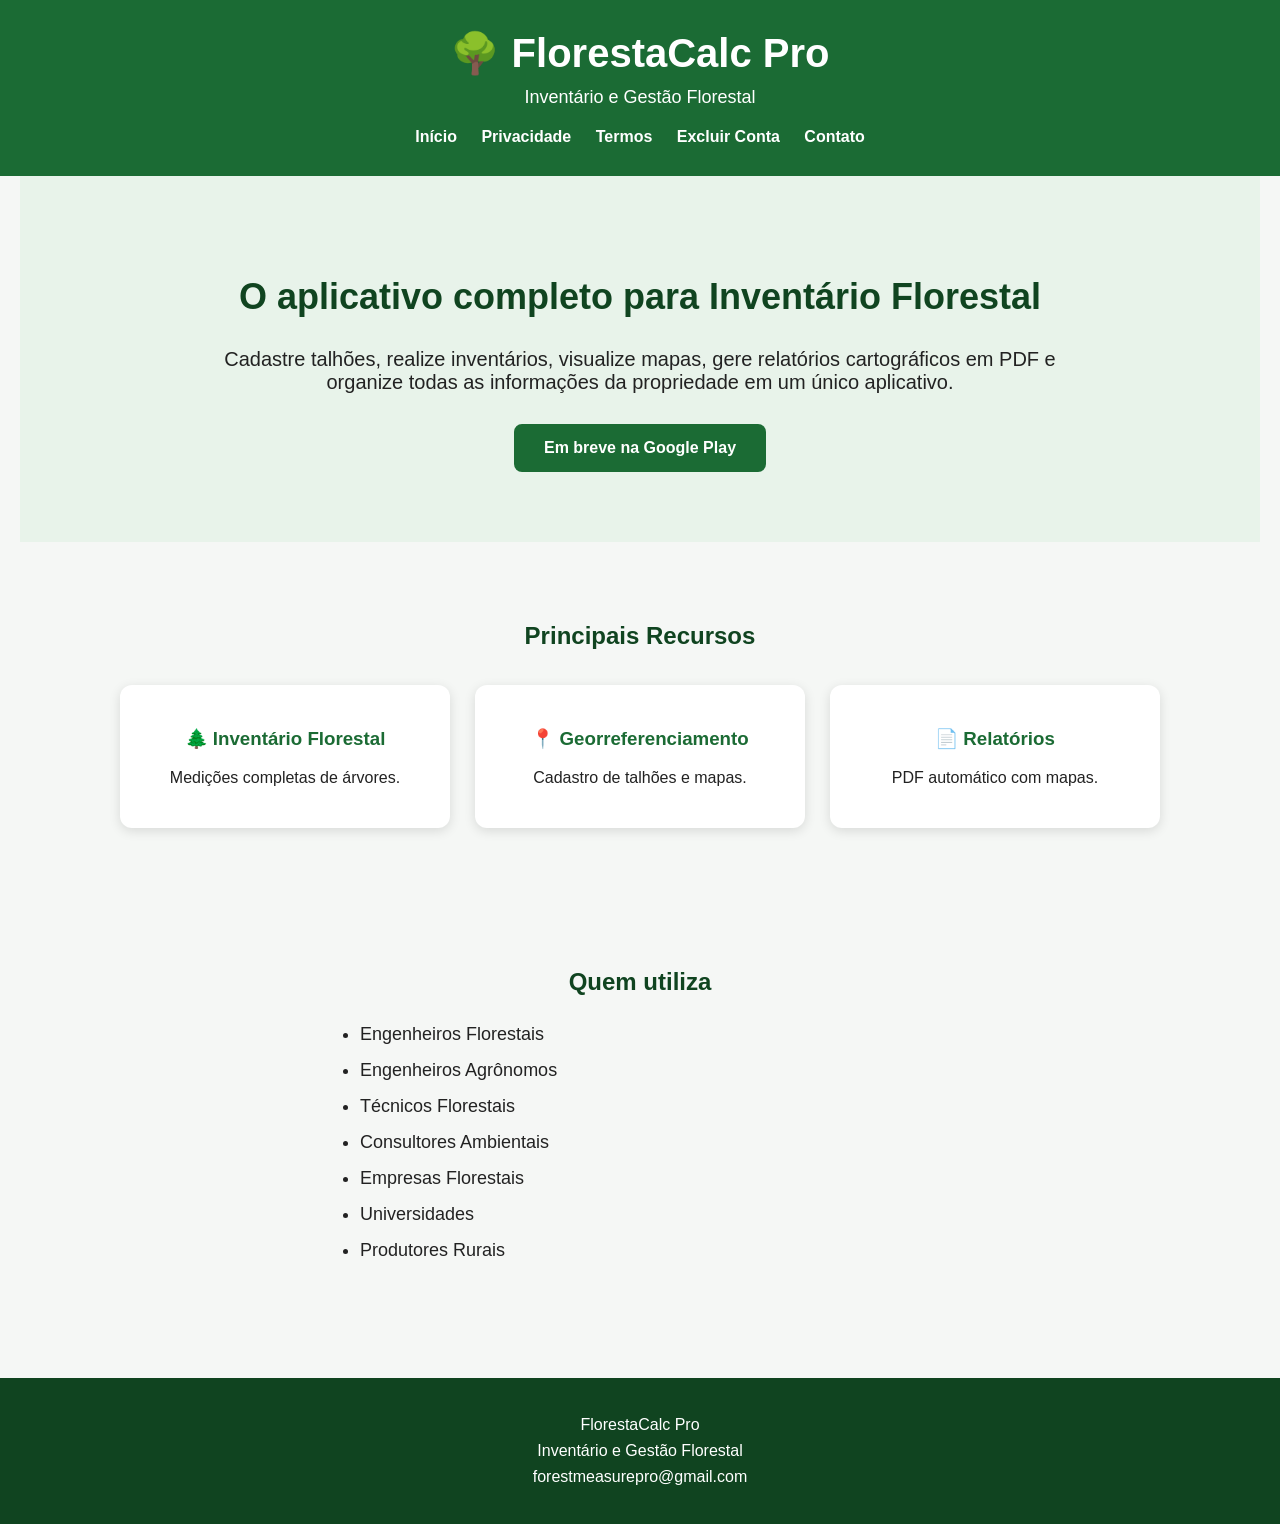
<file: index.html>
<!DOCTYPE html>
<html lang="pt-BR">

<head>
<meta charset="UTF-8">
<meta name="viewport" content="width=device-width, initial-scale=1.0">

<title>FlorestaCalc Pro</title>

<link rel="stylesheet" href="styles.css">

</head>

<body>

<header>

<h1>🌳 FlorestaCalc Pro</h1>

<p>Inventário e Gestão Florestal</p>

<nav>

<a href="index.html">Início</a>

<a href="privacidade.html">Privacidade</a>

<a href="termos.html">Termos</a>

<a href="exclusao.html">Excluir Conta</a>

<a href="contato.html">Contato</a>

</nav>

</header>

<section class="hero">

<h2>O aplicativo completo para Inventário Florestal</h2>

<p>

Cadastre talhões, realize inventários, visualize mapas,

gere relatórios cartográficos em PDF e organize todas as

informações da propriedade em um único aplicativo.

</p>

<a class="botao" href="#">Em breve na Google Play</a>

</section>

<section>

<h2>Principais Recursos</h2>

<div class="cards">

<div class="card">

<h3>🌲 Inventário Florestal</h3>

<p>Medições completas de árvores.</p>

</div>

<div class="card">

<h3>📍 Georreferenciamento</h3>

<p>Cadastro de talhões e mapas.</p>

</div>

<div class="card">

<h3>📄 Relatórios</h3>

<p>PDF automático com mapas.</p>

</div>

</div>

</section>

<section>

<h2>Quem utiliza</h2>

<ul>

<li>Engenheiros Florestais</li>

<li>Engenheiros Agrônomos</li>

<li>Técnicos Florestais</li>

<li>Consultores Ambientais</li>

<li>Empresas Florestais</li>

<li>Universidades</li>

<li>Produtores Rurais</li>

</ul>

</section>

<footer>

<p>

FlorestaCalc Pro

</p>

<p>

Inventário e Gestão Florestal

</p>

<p>

forestmeasurepro@gmail.com

</p>

</footer>

</body>

</html>
</file>
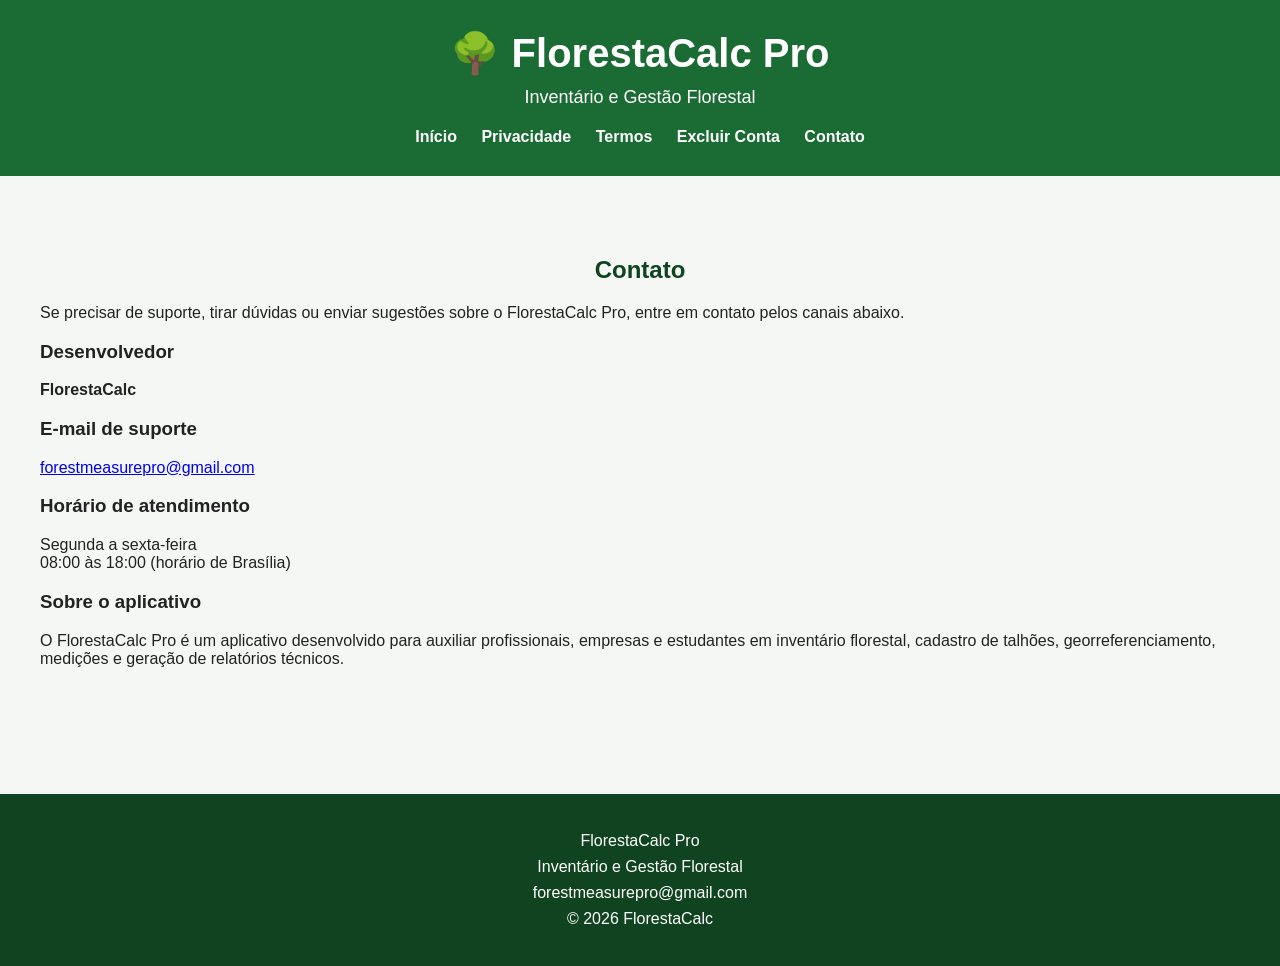
<file: contato.html>
<!DOCTYPE html>
<html lang="pt-BR">

<head>

<meta charset="UTF-8">

<meta name="viewport" content="width=device-width, initial-scale=1.0">

<title>Contato | FlorestaCalc Pro</title>

<link rel="stylesheet" href="styles.css">

</head>

<body>

<header>

<h1>🌳 FlorestaCalc Pro</h1>

<p>Inventário e Gestão Florestal</p>

<nav>

<a href="index.html">Início</a>

<a href="privacidade.html">Privacidade</a>

<a href="termos.html">Termos</a>

<a href="exclusao.html">Excluir Conta</a>

<a href="contato.html">Contato</a>

</nav>

</header>

<section>

<h2>Contato</h2>

<p>
Se precisar de suporte, tirar dúvidas ou enviar sugestões sobre o
FlorestaCalc Pro, entre em contato pelos canais abaixo.
</p>

<h3>Desenvolvedor</h3>

<p>
<strong>FlorestaCalc</strong>
</p>

<h3>E-mail de suporte</h3>

<p>
<a href="mailto:forestmeasurepro@gmail.com">
forestmeasurepro@gmail.com
</a>
</p>

<h3>Horário de atendimento</h3>

<p>
Segunda a sexta-feira<br>
08:00 às 18:00 (horário de Brasília)
</p>

<h3>Sobre o aplicativo</h3>

<p>
O FlorestaCalc Pro é um aplicativo desenvolvido para auxiliar profissionais,
empresas e estudantes em inventário florestal, cadastro de talhões,
georreferenciamento, medições e geração de relatórios técnicos.
</p>

</section>

<footer>

<p>FlorestaCalc Pro</p>

<p>Inventário e Gestão Florestal</p>

<p>forestmeasurepro@gmail.com</p>

<p>© 2026 FlorestaCalc</p>

</footer>

</body>

</html>
</file>
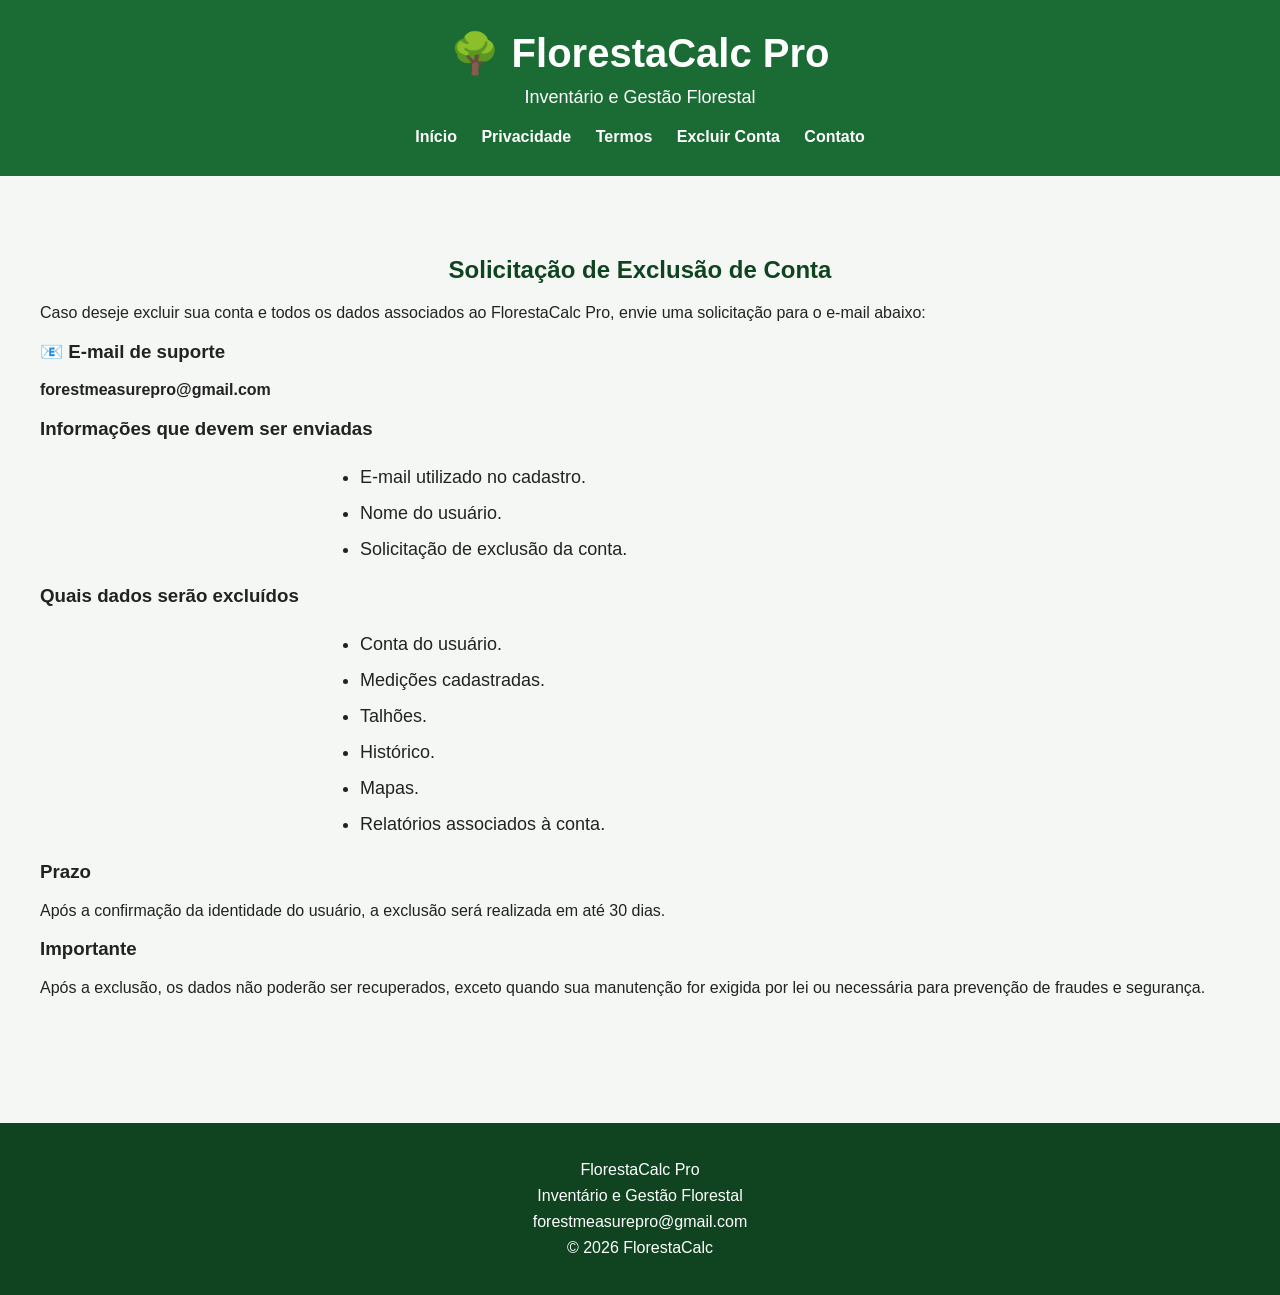
<file: exclusao.html>
<!DOCTYPE html>
<html lang="pt-BR">

<head>

<meta charset="UTF-8">

<meta name="viewport" content="width=device-width, initial-scale=1.0">

<title>Exclusão de Conta | FlorestaCalc Pro</title>

<link rel="stylesheet" href="styles.css">

</head>

<body>

<header>

<h1>🌳 FlorestaCalc Pro</h1>

<p>Inventário e Gestão Florestal</p>

<nav>

<a href="index.html">Início</a>

<a href="privacidade.html">Privacidade</a>

<a href="termos.html">Termos</a>

<a href="exclusao.html">Excluir Conta</a>

<a href="contato.html">Contato</a>

</nav>

</header>

<section>

<h2>Solicitação de Exclusão de Conta</h2>

<p>
Caso deseje excluir sua conta e todos os dados associados ao FlorestaCalc Pro,
envie uma solicitação para o e-mail abaixo:
</p>

<h3>📧 E-mail de suporte</h3>

<p>

<strong>forestmeasurepro@gmail.com</strong>

</p>

<h3>Informações que devem ser enviadas</h3>

<ul>

<li>E-mail utilizado no cadastro.</li>

<li>Nome do usuário.</li>

<li>Solicitação de exclusão da conta.</li>

</ul>

<h3>Quais dados serão excluídos</h3>

<ul>

<li>Conta do usuário.</li>

<li>Medições cadastradas.</li>

<li>Talhões.</li>

<li>Histórico.</li>

<li>Mapas.</li>

<li>Relatórios associados à conta.</li>

</ul>

<h3>Prazo</h3>

<p>
Após a confirmação da identidade do usuário, a exclusão será realizada em até 30 dias.
</p>

<h3>Importante</h3>

<p>
Após a exclusão, os dados não poderão ser recuperados, exceto quando sua manutenção for exigida por lei ou necessária para prevenção de fraudes e segurança.
</p>

</section>

<footer>

<p>FlorestaCalc Pro</p>

<p>Inventário e Gestão Florestal</p>

<p>forestmeasurepro@gmail.com</p>

<p>© 2026 FlorestaCalc</p>

</footer>

</body>

</html>
</file>
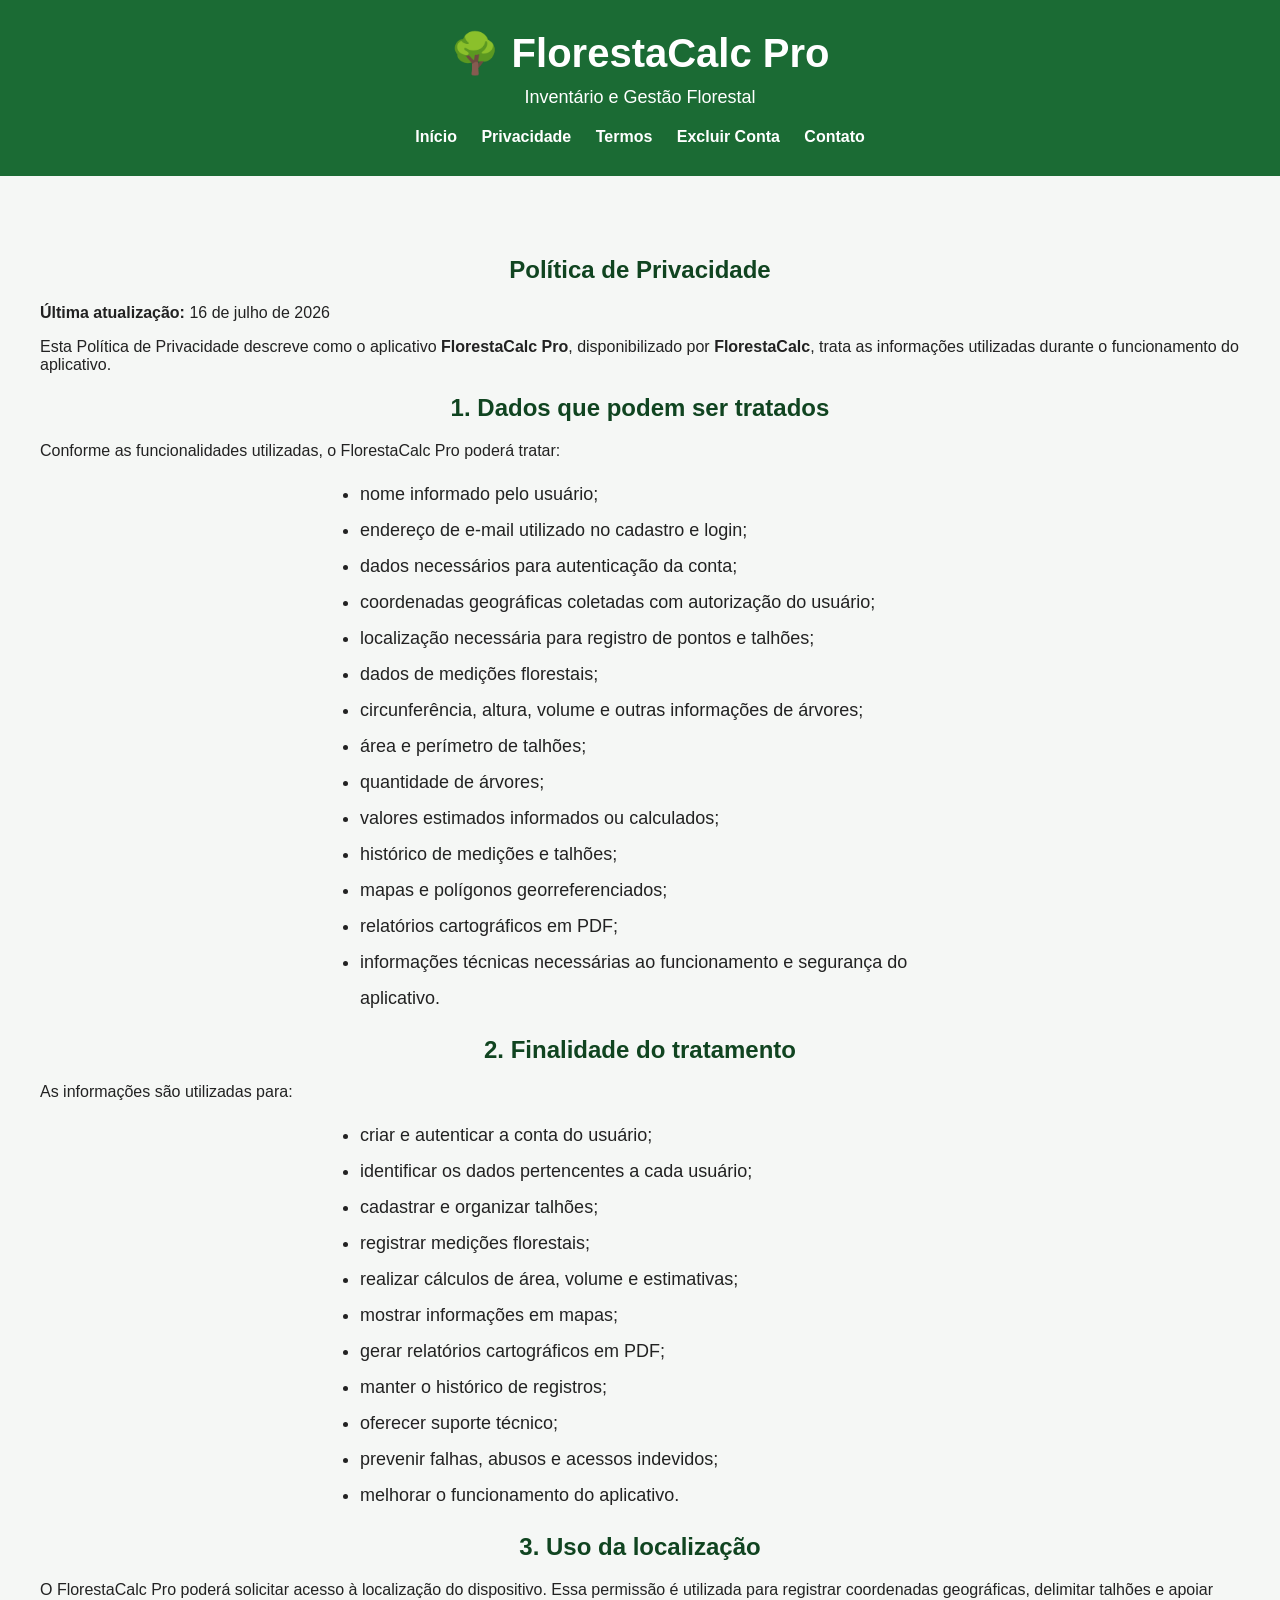
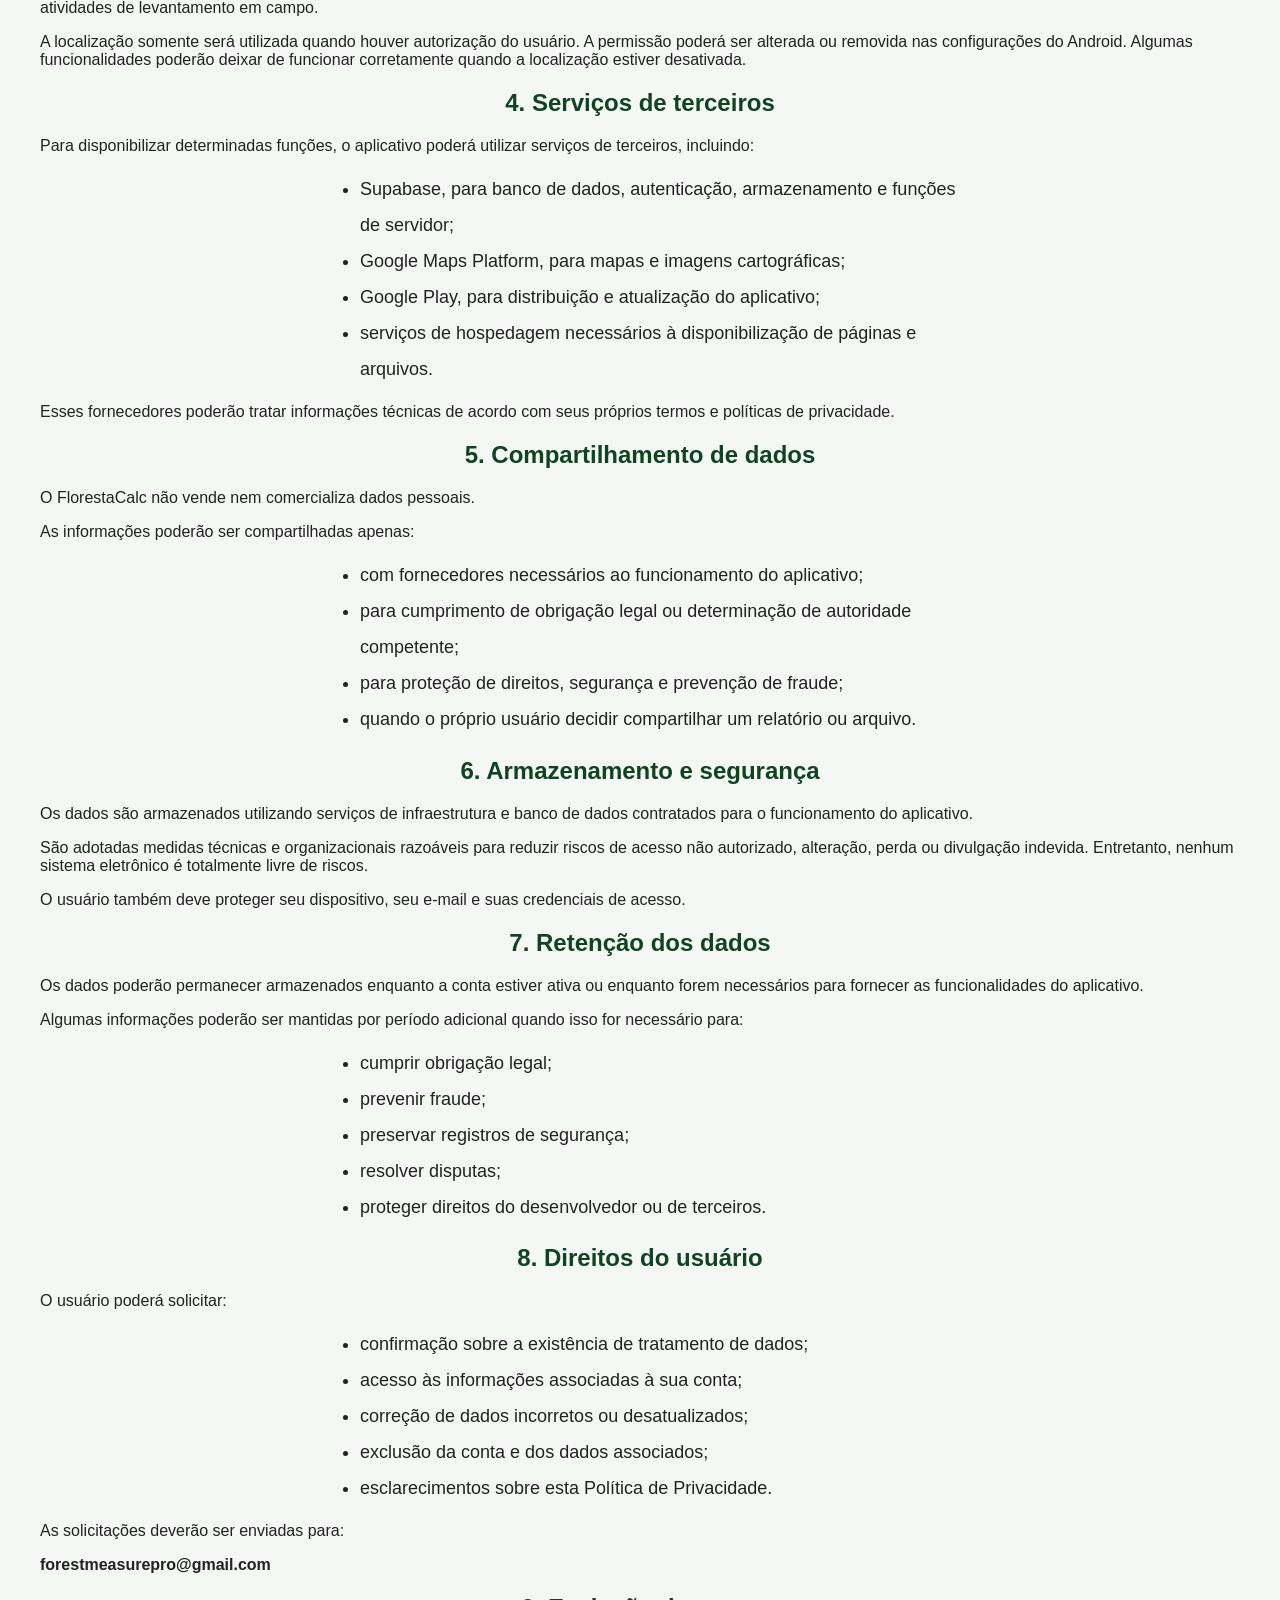
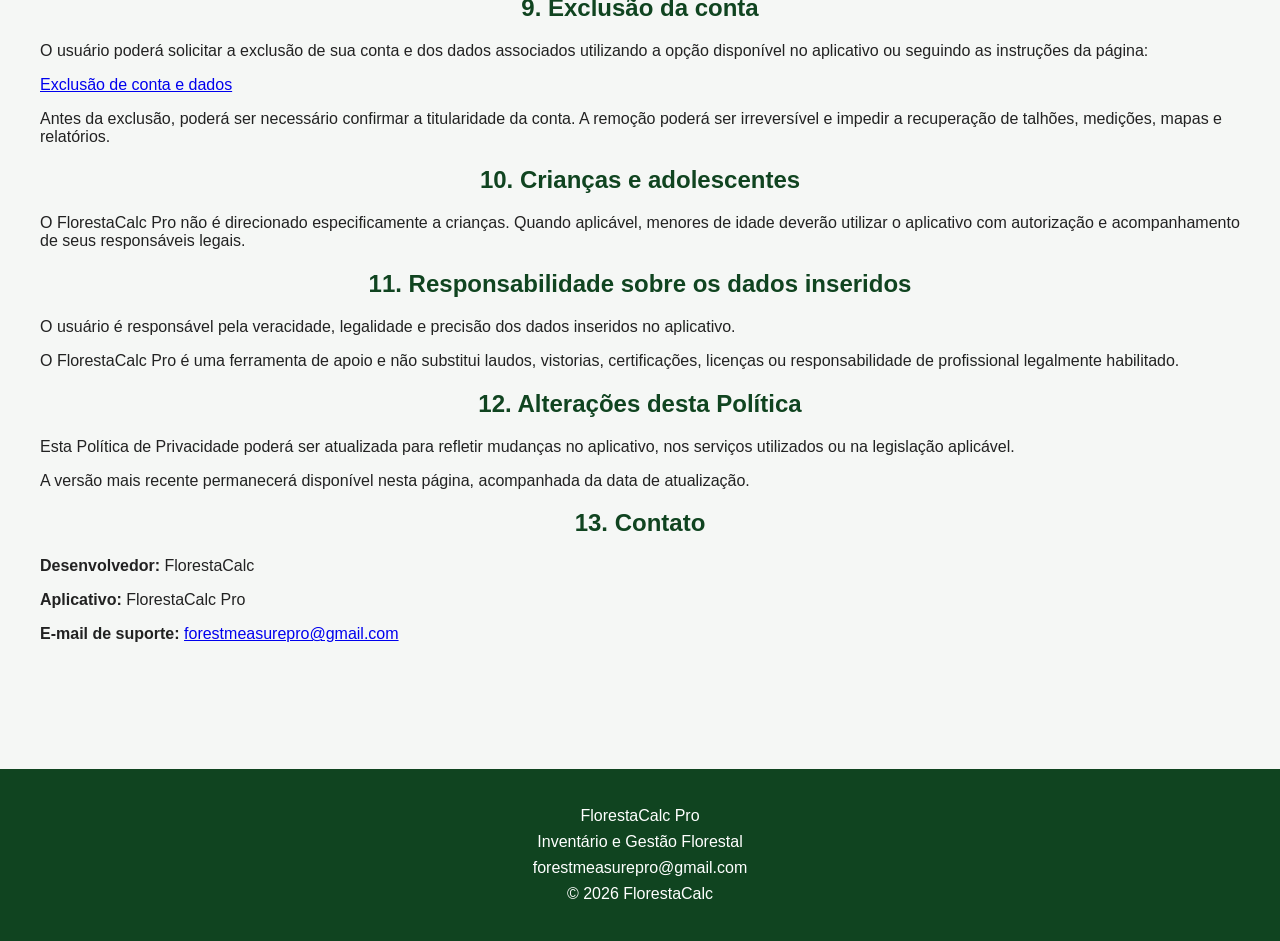
<file: privacidade.html>
<!DOCTYPE html>
<html lang="pt-BR">

<head>
<meta charset="UTF-8">
<meta name="viewport" content="width=device-width, initial-scale=1.0">

<title>Política de Privacidade | FlorestaCalc Pro</title>

<link rel="stylesheet" href="styles.css">

</head>

<body>

<header>

<h1>🌳 FlorestaCalc Pro</h1>

<p>Inventário e Gestão Florestal</p>

<nav>

<a href="index.html">Início</a>

<a href="privacidade.html">Privacidade</a>

<a href="termos.html">Termos</a>

<a href="exclusao.html">Excluir Conta</a>

<a href="contato.html">Contato</a>

</nav>

</header>

<section>

<h2>Política de Privacidade</h2>

<p>
<strong>Última atualização:</strong> 16 de julho de 2026
</p>

<p>
Esta Política de Privacidade descreve como o aplicativo
<strong>FlorestaCalc Pro</strong>, disponibilizado por
<strong>FlorestaCalc</strong>, trata as informações utilizadas durante
o funcionamento do aplicativo.
</p>

<h2>1. Dados que podem ser tratados</h2>

<p>
Conforme as funcionalidades utilizadas, o FlorestaCalc Pro poderá tratar:
</p>

<ul>

<li>nome informado pelo usuário;</li>

<li>endereço de e-mail utilizado no cadastro e login;</li>

<li>dados necessários para autenticação da conta;</li>

<li>coordenadas geográficas coletadas com autorização do usuário;</li>

<li>localização necessária para registro de pontos e talhões;</li>

<li>dados de medições florestais;</li>

<li>circunferência, altura, volume e outras informações de árvores;</li>

<li>área e perímetro de talhões;</li>

<li>quantidade de árvores;</li>

<li>valores estimados informados ou calculados;</li>

<li>histórico de medições e talhões;</li>

<li>mapas e polígonos georreferenciados;</li>

<li>relatórios cartográficos em PDF;</li>

<li>informações técnicas necessárias ao funcionamento e segurança do aplicativo.</li>

</ul>

<h2>2. Finalidade do tratamento</h2>

<p>
As informações são utilizadas para:
</p>

<ul>

<li>criar e autenticar a conta do usuário;</li>

<li>identificar os dados pertencentes a cada usuário;</li>

<li>cadastrar e organizar talhões;</li>

<li>registrar medições florestais;</li>

<li>realizar cálculos de área, volume e estimativas;</li>

<li>mostrar informações em mapas;</li>

<li>gerar relatórios cartográficos em PDF;</li>

<li>manter o histórico de registros;</li>

<li>oferecer suporte técnico;</li>

<li>prevenir falhas, abusos e acessos indevidos;</li>

<li>melhorar o funcionamento do aplicativo.</li>

</ul>

<h2>3. Uso da localização</h2>

<p>
O FlorestaCalc Pro poderá solicitar acesso à localização do dispositivo.
Essa permissão é utilizada para registrar coordenadas geográficas,
delimitar talhões e apoiar atividades de levantamento em campo.
</p>

<p>
A localização somente será utilizada quando houver autorização do usuário.
A permissão poderá ser alterada ou removida nas configurações do Android.
Algumas funcionalidades poderão deixar de funcionar corretamente quando
a localização estiver desativada.
</p>

<h2>4. Serviços de terceiros</h2>

<p>
Para disponibilizar determinadas funções, o aplicativo poderá utilizar
serviços de terceiros, incluindo:
</p>

<ul>

<li>Supabase, para banco de dados, autenticação, armazenamento e funções de servidor;</li>

<li>Google Maps Platform, para mapas e imagens cartográficas;</li>

<li>Google Play, para distribuição e atualização do aplicativo;</li>

<li>serviços de hospedagem necessários à disponibilização de páginas e arquivos.</li>

</ul>

<p>
Esses fornecedores poderão tratar informações técnicas de acordo com seus
próprios termos e políticas de privacidade.
</p>

<h2>5. Compartilhamento de dados</h2>

<p>
O FlorestaCalc não vende nem comercializa dados pessoais.
</p>

<p>
As informações poderão ser compartilhadas apenas:
</p>

<ul>

<li>com fornecedores necessários ao funcionamento do aplicativo;</li>

<li>para cumprimento de obrigação legal ou determinação de autoridade competente;</li>

<li>para proteção de direitos, segurança e prevenção de fraude;</li>

<li>quando o próprio usuário decidir compartilhar um relatório ou arquivo.</li>

</ul>

<h2>6. Armazenamento e segurança</h2>

<p>
Os dados são armazenados utilizando serviços de infraestrutura e banco de
dados contratados para o funcionamento do aplicativo.
</p>

<p>
São adotadas medidas técnicas e organizacionais razoáveis para reduzir
riscos de acesso não autorizado, alteração, perda ou divulgação indevida.
Entretanto, nenhum sistema eletrônico é totalmente livre de riscos.
</p>

<p>
O usuário também deve proteger seu dispositivo, seu e-mail e suas
credenciais de acesso.
</p>

<h2>7. Retenção dos dados</h2>

<p>
Os dados poderão permanecer armazenados enquanto a conta estiver ativa ou
enquanto forem necessários para fornecer as funcionalidades do aplicativo.
</p>

<p>
Algumas informações poderão ser mantidas por período adicional quando isso
for necessário para:
</p>

<ul>

<li>cumprir obrigação legal;</li>

<li>prevenir fraude;</li>

<li>preservar registros de segurança;</li>

<li>resolver disputas;</li>

<li>proteger direitos do desenvolvedor ou de terceiros.</li>

</ul>

<h2>8. Direitos do usuário</h2>

<p>
O usuário poderá solicitar:
</p>

<ul>

<li>confirmação sobre a existência de tratamento de dados;</li>

<li>acesso às informações associadas à sua conta;</li>

<li>correção de dados incorretos ou desatualizados;</li>

<li>exclusão da conta e dos dados associados;</li>

<li>esclarecimentos sobre esta Política de Privacidade.</li>

</ul>

<p>
As solicitações deverão ser enviadas para:
</p>

<p>
<strong>forestmeasurepro@gmail.com</strong>
</p>

<h2>9. Exclusão da conta</h2>

<p>
O usuário poderá solicitar a exclusão de sua conta e dos dados associados
utilizando a opção disponível no aplicativo ou seguindo as instruções da
página:
</p>

<p>

<a href="exclusao.html">
Exclusão de conta e dados
</a>

</p>

<p>
Antes da exclusão, poderá ser necessário confirmar a titularidade da conta.
A remoção poderá ser irreversível e impedir a recuperação de talhões,
medições, mapas e relatórios.
</p>

<h2>10. Crianças e adolescentes</h2>

<p>
O FlorestaCalc Pro não é direcionado especificamente a crianças.
Quando aplicável, menores de idade deverão utilizar o aplicativo com
autorização e acompanhamento de seus responsáveis legais.
</p>

<h2>11. Responsabilidade sobre os dados inseridos</h2>

<p>
O usuário é responsável pela veracidade, legalidade e precisão dos dados
inseridos no aplicativo.
</p>

<p>
O FlorestaCalc Pro é uma ferramenta de apoio e não substitui laudos,
vistorias, certificações, licenças ou responsabilidade de profissional
legalmente habilitado.
</p>

<h2>12. Alterações desta Política</h2>

<p>
Esta Política de Privacidade poderá ser atualizada para refletir mudanças
no aplicativo, nos serviços utilizados ou na legislação aplicável.
</p>

<p>
A versão mais recente permanecerá disponível nesta página, acompanhada da
data de atualização.
</p>

<h2>13. Contato</h2>

<p>
<strong>Desenvolvedor:</strong> FlorestaCalc
</p>

<p>
<strong>Aplicativo:</strong> FlorestaCalc Pro
</p>

<p>
<strong>E-mail de suporte:</strong>
<a href="mailto:forestmeasurepro@gmail.com">
forestmeasurepro@gmail.com
</a>
</p>

</section>

<footer>

<p>FlorestaCalc Pro</p>

<p>Inventário e Gestão Florestal</p>

<p>forestmeasurepro@gmail.com</p>

<p>© 2026 FlorestaCalc</p>

</footer>

</body>

</html>
</file>
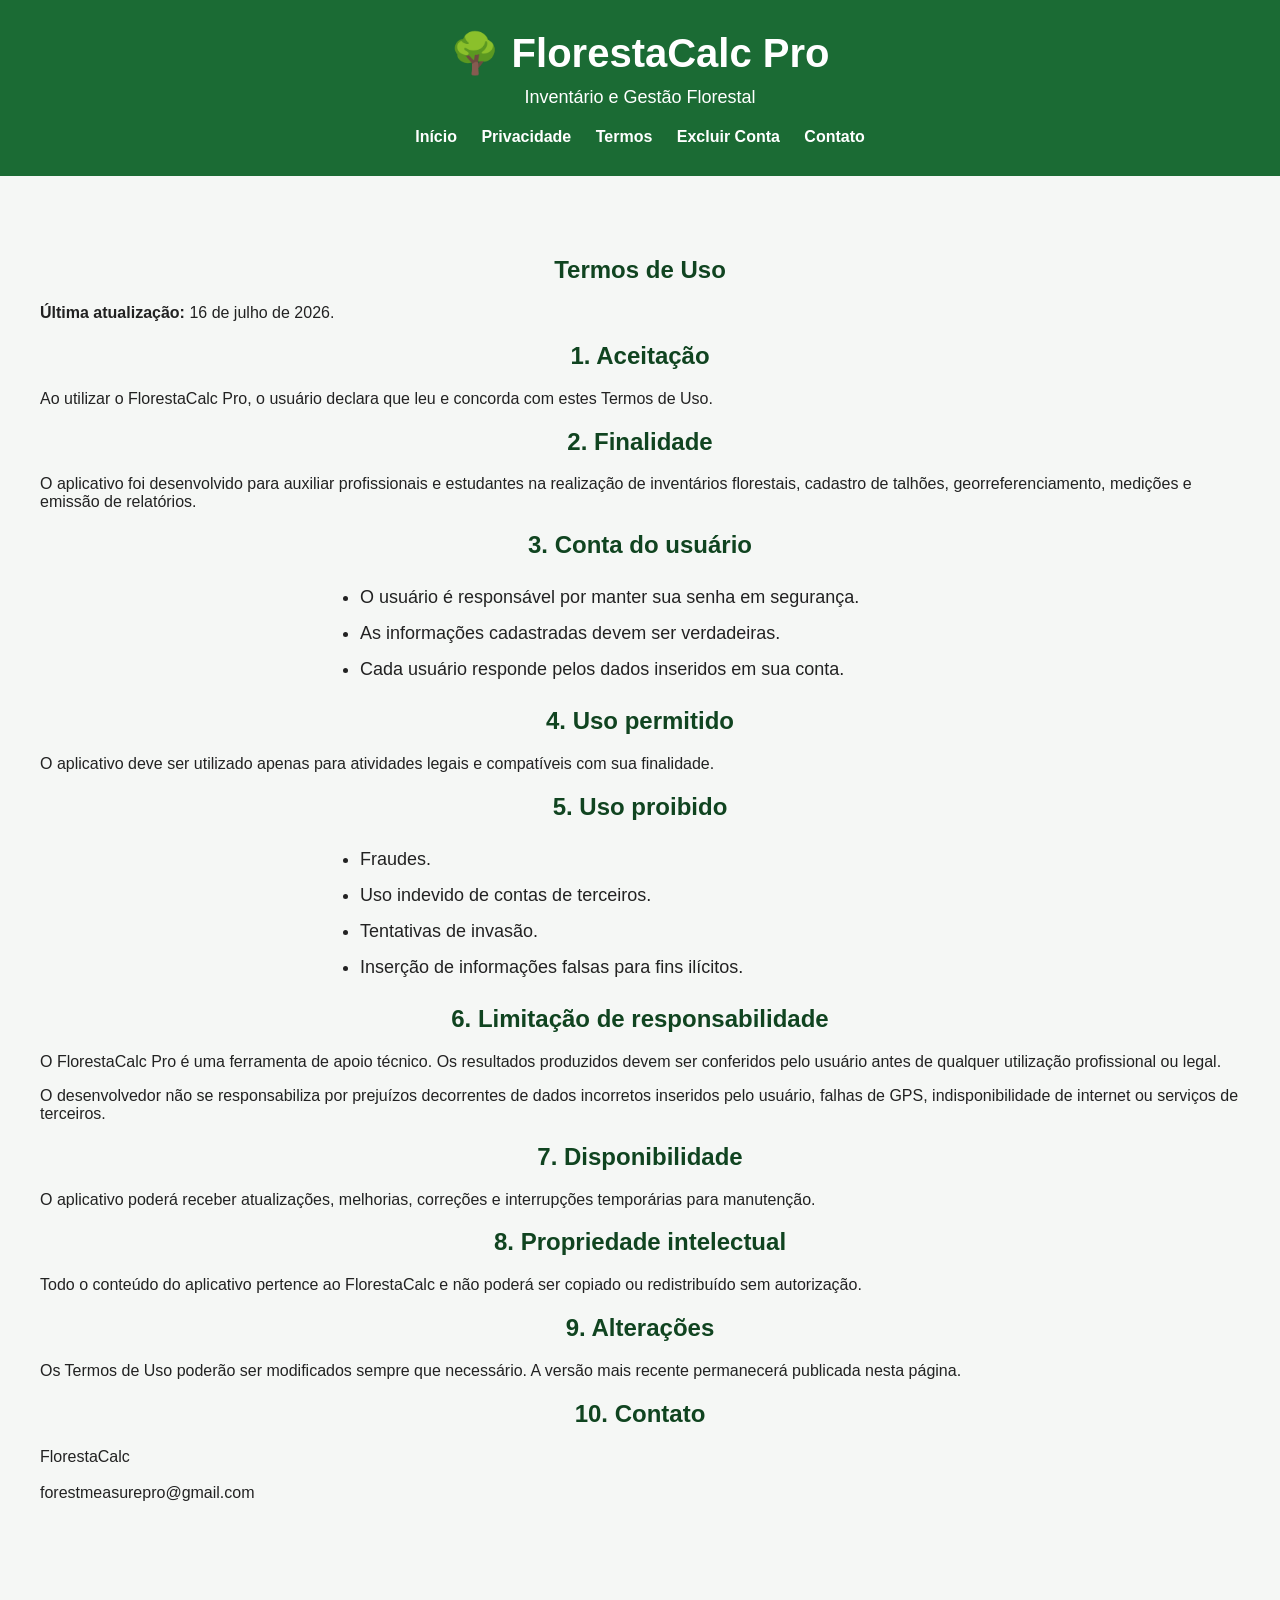
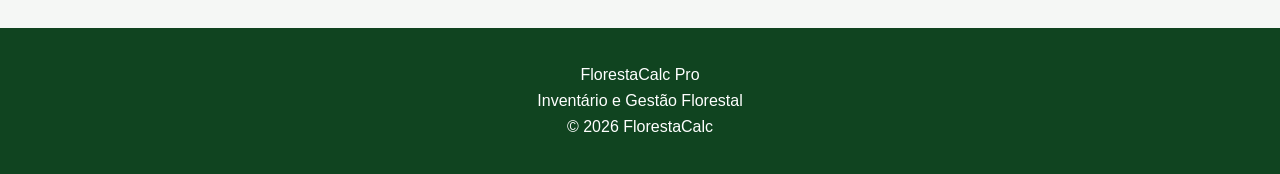
<file: termos.html>
<!DOCTYPE html>
<html lang="pt-BR">

<head>

<meta charset="UTF-8">

<meta name="viewport" content="width=device-width, initial-scale=1.0">

<title>Termos de Uso | FlorestaCalc Pro</title>

<link rel="stylesheet" href="styles.css">

</head>

<body>

<header>

<h1>🌳 FlorestaCalc Pro</h1>

<p>Inventário e Gestão Florestal</p>

<nav>

<a href="index.html">Início</a>

<a href="privacidade.html">Privacidade</a>

<a href="termos.html">Termos</a>

<a href="exclusao.html">Excluir Conta</a>

<a href="contato.html">Contato</a>

</nav>

</header>

<section>

<h2>Termos de Uso</h2>

<p><strong>Última atualização:</strong> 16 de julho de 2026.</p>

<h2>1. Aceitação</h2>

<p>
Ao utilizar o FlorestaCalc Pro, o usuário declara que leu e concorda com estes Termos de Uso.
</p>

<h2>2. Finalidade</h2>

<p>
O aplicativo foi desenvolvido para auxiliar profissionais e estudantes na realização de inventários florestais, cadastro de talhões, georreferenciamento, medições e emissão de relatórios.
</p>

<h2>3. Conta do usuário</h2>

<ul>

<li>O usuário é responsável por manter sua senha em segurança.</li>

<li>As informações cadastradas devem ser verdadeiras.</li>

<li>Cada usuário responde pelos dados inseridos em sua conta.</li>

</ul>

<h2>4. Uso permitido</h2>

<p>
O aplicativo deve ser utilizado apenas para atividades legais e compatíveis com sua finalidade.
</p>

<h2>5. Uso proibido</h2>

<ul>

<li>Fraudes.</li>

<li>Uso indevido de contas de terceiros.</li>

<li>Tentativas de invasão.</li>

<li>Inserção de informações falsas para fins ilícitos.</li>

</ul>

<h2>6. Limitação de responsabilidade</h2>

<p>
O FlorestaCalc Pro é uma ferramenta de apoio técnico. Os resultados produzidos devem ser conferidos pelo usuário antes de qualquer utilização profissional ou legal.
</p>

<p>
O desenvolvedor não se responsabiliza por prejuízos decorrentes de dados incorretos inseridos pelo usuário, falhas de GPS, indisponibilidade de internet ou serviços de terceiros.
</p>

<h2>7. Disponibilidade</h2>

<p>
O aplicativo poderá receber atualizações, melhorias, correções e interrupções temporárias para manutenção.
</p>

<h2>8. Propriedade intelectual</h2>

<p>
Todo o conteúdo do aplicativo pertence ao FlorestaCalc e não poderá ser copiado ou redistribuído sem autorização.
</p>

<h2>9. Alterações</h2>

<p>
Os Termos de Uso poderão ser modificados sempre que necessário. A versão mais recente permanecerá publicada nesta página.
</p>

<h2>10. Contato</h2>

<p>

FlorestaCalc

<br><br>

forestmeasurepro@gmail.com

</p>

</section>

<footer>

<p>FlorestaCalc Pro</p>

<p>Inventário e Gestão Florestal</p>

<p>© 2026 FlorestaCalc</p>

</footer>

</body>

</html>
</file>
<file: styles.css>
body{
    margin:0;
    font-family:Arial, Helvetica, sans-serif;
    background:#f5f7f5;
    color:#222;
}

header{
    background:#1B6B34;
    color:white;
    text-align:center;
    padding:30px;
}

header h1{
    margin:0;
    font-size:40px;
}

header p{
    margin-top:10px;
    font-size:18px;
}

nav{
    margin-top:20px;
}

nav a{
    color:white;
    text-decoration:none;
    margin:10px;
    font-weight:bold;
}

.hero{
    text-align:center;
    padding:70px 20px;
    background:#E8F3EA;
}

.hero h2{
    font-size:36px;
    color:#104420;
}

.hero p{
    font-size:20px;
    max-width:900px;
    margin:auto;
}

.botao{
    display:inline-block;
    margin-top:30px;
    background:#1B6B34;
    color:white;
    padding:15px 30px;
    border-radius:8px;
    text-decoration:none;
    font-weight:bold;
}

section{
    padding:60px 30px;
    max-width:1200px;
    margin:auto;
}

section h2{
    text-align:center;
    color:#104420;
}

.cards{
    display:flex;
    justify-content:center;
    gap:25px;
    flex-wrap:wrap;
    margin-top:35px;
}

.card{
    background:white;
    width:280px;
    padding:25px;
    border-radius:12px;
    box-shadow:0 3px 12px rgba(0,0,0,.12);
    text-align:center;
}

.card h3{
    color:#1B6B34;
}

ul{
    max-width:600px;
    margin:auto;
    font-size:18px;
    line-height:2;
}

footer{
    background:#104420;
    color:white;
    text-align:center;
    padding:30px;
    margin-top:50px;
}

footer p{
    margin:8px;
}
</file>
